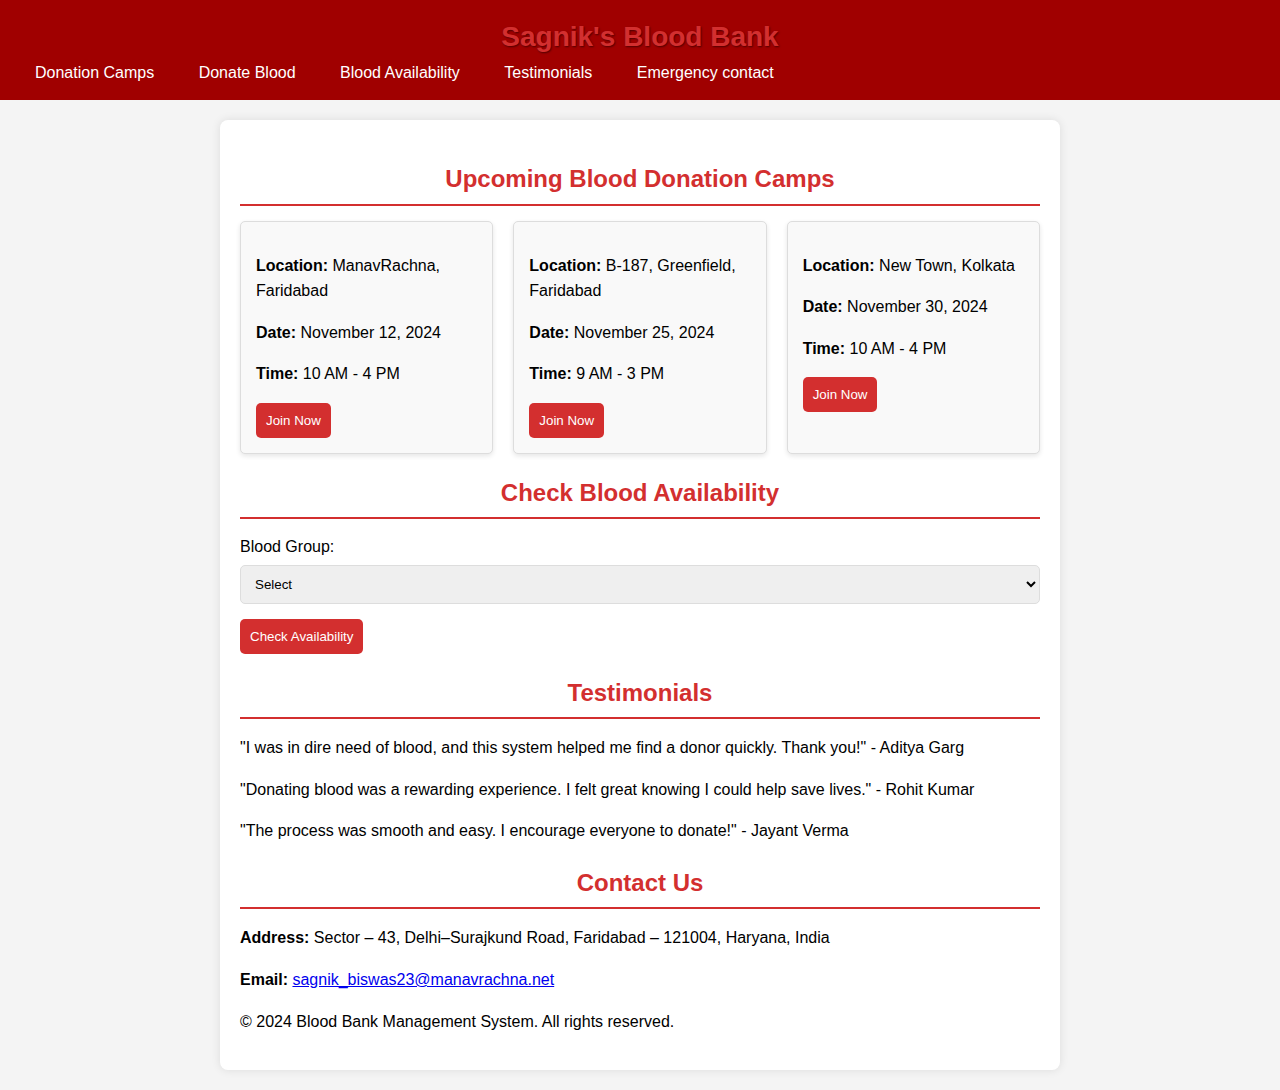
<file: index.html>
<!DOCTYPE html>
<html lang="en">

<head>
    <meta charset="UTF-8">
    <meta name="viewport" content="width=device-width, initial-scale=1.0">
    <title>Blood Bank Management System</title>
    <link rel="stylesheet" href="styles.css">
    <script src="script.js" defer></script>
    <link rel="stylesheet" href="https://cdnjs.cloudflare.com/ajax/libs/font-awesome/5.15.4/css/all.min.css">
</head>

<body>
    <div class="navbar">
        <h1>Sagnik's Blood Bank</h1>
        <div>
            <a href="#camps" class="nav-button">Donation Camps</a>
            <a href="join.html" class="nav-button">Donate Blood</a> <!-- Modified to link to join.html -->
            <a href="#search" class="nav-button">Blood Availability</a>
            <a href="#testimonials" class="nav-button">Testimonials</a>
            <a href="https://docs.google.com/forms/d/e/1FAIpQLScp2nN0sA6sPWGU4tkPwvVtPQoPXwjjppNO5Cc8UlumUGRWuQ/viewform" class="nav-button" target="_blank">Emergency contact</a>
        </div>
    </div>

    <div class="container">
        <section id="camps">
            <h2 class="section-title">Upcoming Blood Donation Camps</h2>
            <div class="card-grid">
                <div class="card">
                    <p><strong>Location:</strong> ManavRachna, Faridabad</p>
                    <p><strong>Date:</strong> November 12, 2024</p>
                    <p><strong>Time:</strong> 10 AM - 4 PM</p>
                    <button class="card-button" onclick="location.href='join.html'">Join Now</button>
                </div>
                <div class="card">
                    <p><strong>Location:</strong> B-187, Greenfield, Faridabad</p>
                    <p><strong>Date:</strong> November 25, 2024</p>
                    <p><strong>Time:</strong> 9 AM - 3 PM</p>
                    <button class="card-button" onclick="location.href='join.html'">Join Now</button>
                </div>
                <div class="card">
                    <p><strong>Location:</strong> New Town, Kolkata</p>
                    <p><strong>Date:</strong> November 30, 2024</p>
                    <p><strong>Time:</strong> 10 AM - 4 PM</p>
                    <button class="card-button" onclick="location.href='join.html'">Join Now</button>
                </div>
            </div>
        </section>

        <section id="search">
            <h2 class="section-title">Check Blood Availability</h2>
            <form id="search-form" class="availability-form">
                <div class="form-group">
                    <label for="search-blood-group">Blood Group:</label>
                    <select id="search-blood-group" required>
                        <option value="">Select</option>
                        <option value="A+">A+</option>
                        <option value="A-">A-</option>
                        <option value="B+">B+</option>
                        <option value="B-">B-</option>
                        <option value="AB+">AB+</option>
                        <option value="AB-">AB-</option>
                        <option value="O+">O+</option>
                        <option value="O-">O-</option>
                    </select>
                </div>
                <button type="button" class="submit-button" onclick="checkAvailability()">Check Availability</button>
            </form>
            <div id="availability-result" class="result-message"></div>
        </section>

        <section id="testimonials">
            <h2 class="section-title">Testimonials</h2>
            <div class="testimonial-carousel">
                <div class="testimonial">
                    <p>"I was in dire need of blood, and this system helped me find a donor quickly. Thank you!" - Aditya Garg</p>
                </div>
                <div class="testimonial">
                    <p>"Donating blood was a rewarding experience. I felt great knowing I could help save lives." - Rohit Kumar</p>
                </div>
                <div class="testimonial">
                    <p>"The process was smooth and easy. I encourage everyone to donate!" - Jayant Verma</p>
                </div>
            </div>
        </section>

        <section id="contact">
            <h2 class="section-title">Contact Us</h2>
            <p><strong>Address:</strong> Sector – 43, Delhi–Surajkund Road, Faridabad – 121004, Haryana, India</p>
            <p><strong>Email:</strong> <a href="mailto:sagnik_biswas23@manavrachna.net">sagnik_biswas23@manavrachna.net</a></p>
            <div class="result-message" id="contact-result-message" role="alert" aria-live="polite"></div>
        </section>
        

    <footer>
        <p>&copy; 2024 Blood Bank Management System. All rights reserved.</p>
    </footer>
</body>

</html>
</file>
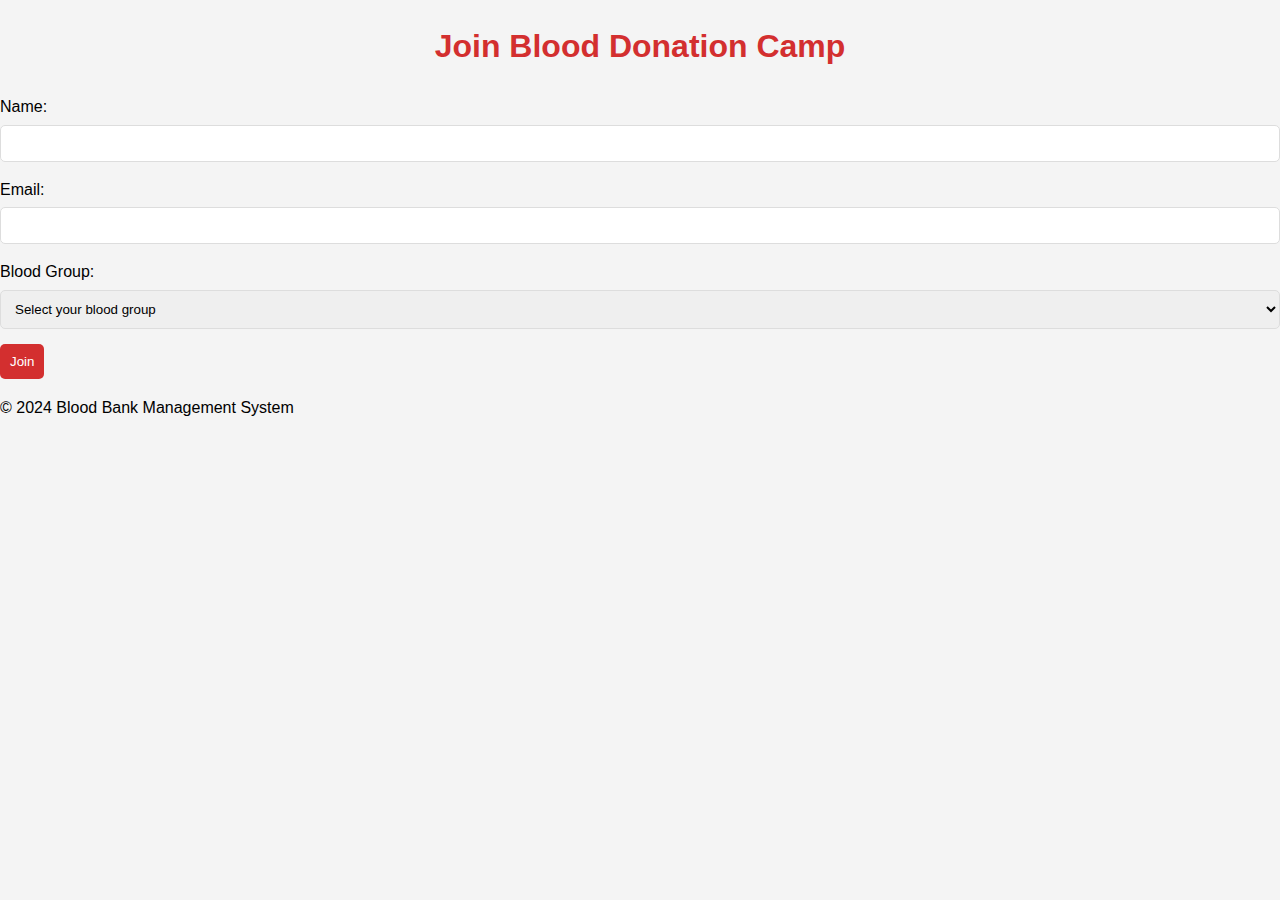
<file: join.html>
<!DOCTYPE html>
<html lang="en">

<head>
    <meta charset="UTF-8">
    <meta name="viewport" content="width=device-width, initial-scale=1.0">
    <title>Join Blood Donation Camp</title>
    <link rel="stylesheet" href="styles.css">
</head>

<body>
    <header>
        <h1>Join Blood Donation Camp</h1>
    </header>
    <main>
        <form onsubmit="submitJoinForm(event)" class="donate-form" aria-label="Join Blood Donation Camp Form">
            <div class="form-group">
                <label for="name">Name:</label>
                <input type="text" id="name" name="name" required aria-required="true" aria-label="Enter your name">
            </div>
            <div class="form-group">
                <label for="email">Email:</label>
                <input type="email" id="email" name="email" required aria-required="true" aria-label="Enter your email">
            </div>
            <div class="form-group">
                <label for="blood-group">Blood Group:</label>
                <select id="blood-group" name="blood-group" required aria-required="true"
                    aria-label="Select your blood group">
                    <option value="" disabled selected>Select your blood group</option>
                    <option value="A+">A+</option>
                    <option value="A-">A-</option>
                    <option value="B+">B+</option>
                    <option value="B-">B-</option>
                    <option value="AB+">AB+</option>
                    <option value="AB-">AB-</option>
                    <option value="O+">O+</option>
                    <option value="O-">O-</option>
                </select>
            </div>
            <button type="submit" class="submit-button" aria-label="Submit your details to join">Join</button>
        </form>
        <div class="result-message" id="join-result-message" role="alert" aria-live="polite"></div>
    </main>
    <footer>
        <p>&copy; 2024 Blood Bank Management System</p>
    </footer>
    <script src="script.js"></script>
</body>

</html>
</file>
<file: styles.css>
/* General styles */
body {
    font-family: Arial, sans-serif;
    line-height: 1.6;
    margin: 0;
    padding: 0;
    background-color: #f4f4f4;
}

h1, h2 {
    color: #d32f2f;
    text-align: center;
}

/* Navbar styles */
.navbar {
    background-color: #a00000; /* Darker red for better contrast */
    color: #ffffff;
    padding: 15px;
}

.navbar h1 {
    margin: 0;
    font-size: 28px; /* Increased font size for better visibility */
    text-shadow: 1px 1px 2px rgba(0, 0, 0, 0.5); /* Added text shadow for improved readability */
}

.nav-button {
    color: #ffffff;
    text-decoration: none;
    padding: 10px 15px;
    margin: 0 5px;
    border-radius: 5px;
    transition: background-color 0.3s;
}

.nav-button:hover {
    background-color: #b71c1c;
}

/* Container styles */
.container {
    max-width: 800px;
    margin: 20px auto;
    padding: 20px;
    background-color: #ffffff;
    border-radius: 8px;
    box-shadow: 0 0 10px rgba(0, 0, 0, 0.1);
}

/* Section styles */
.section-title {
    margin-bottom: 15px;
    font-size: 24px;
    border-bottom: 2px solid #d32f2f;
    padding-bottom: 5px;
}

.card-grid {
    display: grid;
    grid-template-columns: repeat(auto-fill, minmax(250px, 1fr));
    gap: 20px;
}

.card {
    background-color: #f9f9f9;
    padding: 15px;
    border: 1px solid #ddd;
    border-radius: 5px;
    box-shadow: 0 2px 5px rgba(0, 0, 0, 0.1);
}

.card-button {
    background-color: #d32f2f;
    color: white;
    border: none;
    padding: 10px;
    cursor: pointer;
    border-radius: 5px;
    transition: background-color 0.3s;
}

.card-button:hover {
    background-color: #b71c1c;
}

/* Form styles */
.form-group {
    margin-bottom: 15px;
}

label {
    display: block;
    margin-bottom: 5px;
}

input[type="text"],
input[type="number"],
input[type="email"],
select,
textarea {
    width: 100%;
    padding: 10px;
    border: 1px solid #ddd;
    border-radius: 5px;
    box-sizing: border-box;
}

.submit-button {
    background-color: #d32f2f;
    color: white;
    border: none;
    padding: 10px;
    cursor: pointer;
    border-radius: 5px;
    transition: background-color 0.3s;
}

.submit-button:hover {
    background-color: #b71c1c;
}

/* Result message styles */
.result-message {
    margin-top: 15px;
    font-weight: bold;
}

/* Footer styles */
.footer {
    text-align: center;
    padding: 10px;
    background-color: #d32f2f;
    color: white;
    position: relative;
    bottom: 0;
    width: 100%;
    margin-top: 20px;
}
</file>
